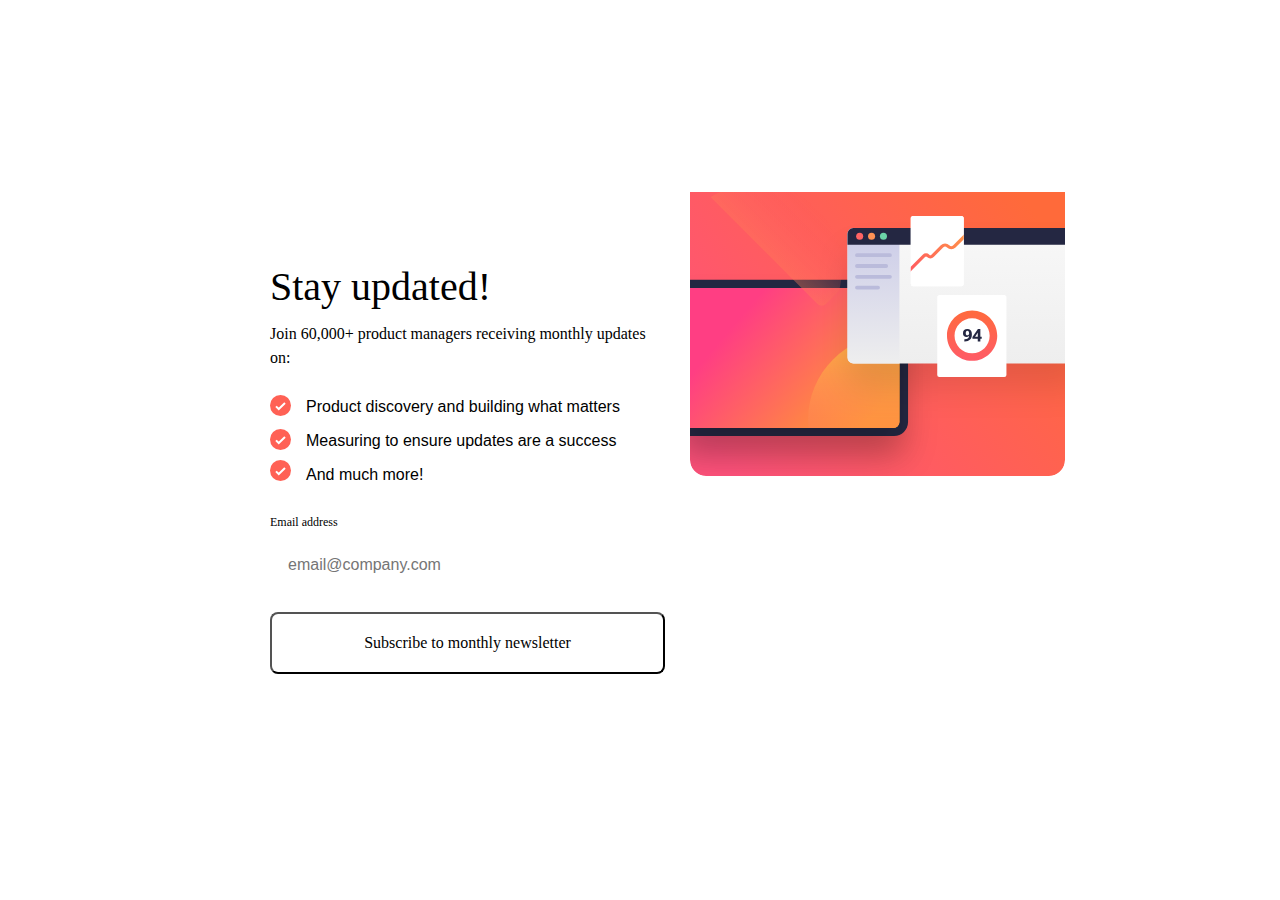
<file: index.html>
<!DOCTYPE html>
<html lang="en">
<head>
  <meta charset="UTF-8">
  <meta name="viewport" content="width=device-width, initial-scale=1.0">
  <link rel="icon" type="image/png" sizes="32x32" href="./assets/images/favicon-32x32.png">
  <title>Newsletter Sign-Up</title>
  <link rel="stylesheet" href="./assets/css/reset.css">
  <link rel="stylesheet" href="./assets/css/main.css">
</head>
<body>
  <div class="main-wrapper">
    <div class="newsletter-wrapper">
      <div class="newsletter-image">
        <img src="./assets/images/illustration-sign-up-mobile.svg" alt="Newsletter Sign Up Illustration">
      </div>
      <div class="signup-main-wrapper">
        <div class="info-wrapper">
          <h2>Stay updated!</h2>
          <p class="info-wrapper-graph">Join 60,000+ product managers receiving<br class="desktop-line-break"> monthly updates on:</p>
          <div class="list-with-checkmarks">
            <div class="checkmark-and-statement">
              <img src="./assets/images/icon-list.svg" alt="List Check Mark">
              <p>Product discovery and building what<br class="desktop-line-break"> matters</p>
            </div>
            <div class="checkmark-and-statement">
              <img src="./assets/images/icon-list.svg" alt="List Check Mark">
              <p>Measuring to ensure updates are a<br class="desktop-line-break"> success</p>
            </div>
            <div class="checkmark-and-statement end-checkmark">
              <img src="./assets/images/icon-list.svg" alt="List Check Mark">
              <p>And much more!</p>
            </div>
          </div>
        </div>
        <div class="form-section">
          <p class="input-label">Email address</p>
          <input type="text" placeholder="email@company.com">
          <button type="submit">Subscribe to monthly newsletter</button>
        </div>
      </div>
    </div>
  </div>
  <script src="./assets/js/main.js"></script>
</body>
</html>
</file>
<file: assets/css/main.css>
/* General Styles */
/* From top to bottom of document, starting with mobile design */

body {
  font-size: 16px;
  font-family: 'Roboto Regular', sans-serif, monospace;
  background-color: var(--grey);
}

.main-wrapper {
  display: flex;
  align-items: center;
  height: 100vh;
}

.newsletter-wrapper {
  max-width: 375px;
  margin: auto;
  background-color: var(--white);
}

.newsletter-image img {
  max-width: 375px;
}

.mobile-header-image {
  display: inline;
}

.desktop-header-image {
  display: none;
}

.signup-main-wrapper {
  padding: 30px 25px 35px 25px;
}

.info-wrapper h2 {
  font-family: 'Roboto Bold';
  font-size: 40px;
  padding-bottom: 30px;
}

.info-wrapper-graph  {
  font-family: 'Roboto Regular';
  font-size: 16px;
  padding-bottom: 25px;
  line-height: 1.5;
}

.checkmark-and-statement {
  display: flex;
  align-items: normal;
  padding-bottom: 10px;
  line-height: 1.5;
}

.checkmark-and-statement img {
  margin-top: -20px;
  margin-right: 15px;
}

.end-checkmark img {
  margin-top: -3px !important;
  margin-bottom: 35px;
}

.desktop-line-break {
  display: inline;
}

.input-label {
  font-family: 'Roboto Bold';
  font-size: 12px;
  padding-bottom: 10px;
}

input {
  padding: 18px;
  width: 282px;
  max-width: 282px;
  border-radius: 8px;
  border: 1px solid var(--grey);
  color: var(--white);
  margin-bottom: 20px;
  font-size: 16px;
}

button {
  width: 100%;
  font-family: 'Roboto Bold';
  font-size: 16px;
  background-color: var(--blue-800);
  color: var(--white);
  padding: 20px;
  border-radius: 8px;
}

@media (min-width: 1000px) {

  .newsletter-wrapper {
    display: flex !important;
    flex-direction: row-reverse;
    max-width: 850px;
    border-radius: 30px;
  }

  .mobile-header-image {
    display: none !important;
  }

  .desktop-header-image {
    display: inline !important;
    width: 350px;
    margin: auto !important;
    padding: 20px 20px 16px 20px;
  }

  .signup-main-wrapper {
    padding: 30px 25px 35px 55px;
  }

  .info-wrapper h2 {
    padding-top: 45px;
    padding-bottom: 15px;
  }

  .desktop-line-break {
    display: none !important;
  }

  .checkmark-and-statement img {
    margin-top: -3px;
  }

  .end-checkmark img {
    margin-bottom: 25px;
  }

  input {
    width: 365px !important;
    max-width: 340px !important;
  }

}
</file>
